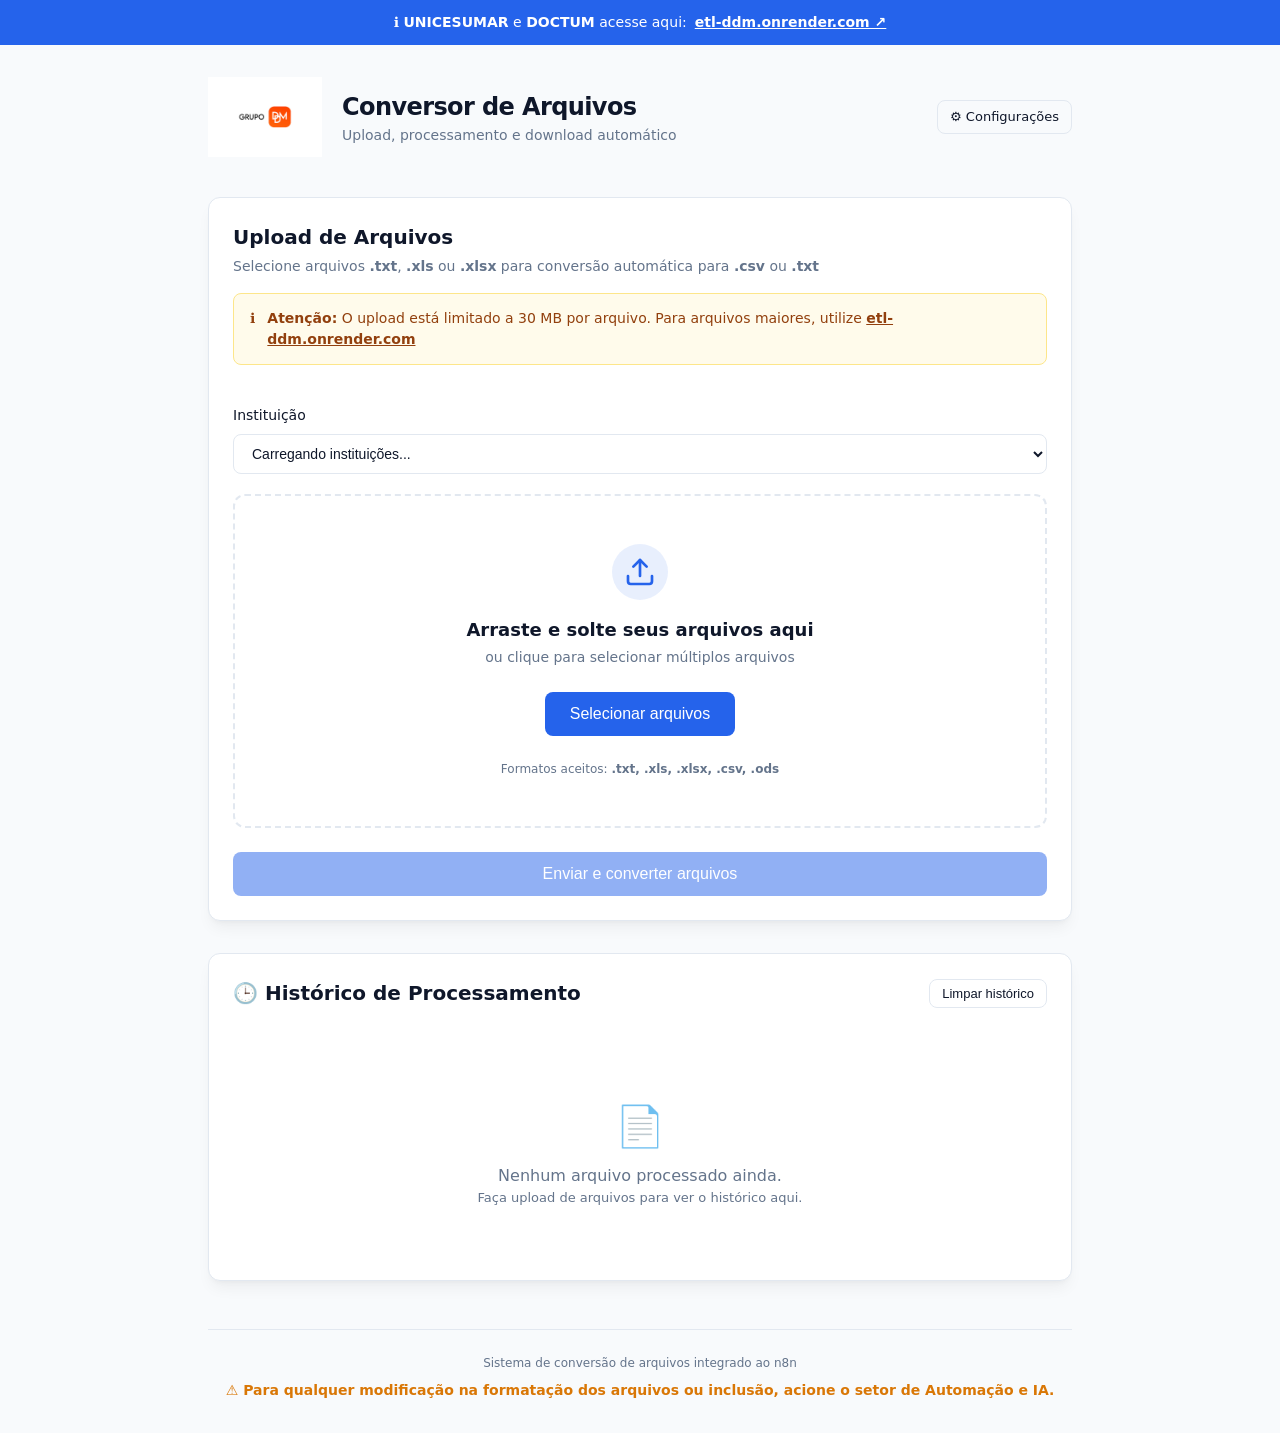
<file: FRONTEND_CPANEL/index.html>
<!DOCTYPE html>
<html lang="pt-BR">
<head>
  <meta charset="UTF-8">
  <meta name="viewport" content="width=device-width, initial-scale=1.0">
  <title>Conversor de Arquivos - Grupo DDM</title>
  <link rel="stylesheet" href="css/style.css">
  <link rel="icon" href="data:image/svg+xml,<svg xmlns=%22http://www.w3.org/2000/svg%22 viewBox=%220 0 100 100%22><text y=%22.9em%22 font-size=%2290%22>📁</text></svg>">
</head>
<body>

  <!-- Banner Superior UNICESUMAR e DOCTUM -->
  <div class="top-banner">
    <div class="container">
      <span>ℹ️ <strong>UNICESUMAR</strong> e <strong>DOCTUM</strong> acesse aqui:</span>
      <a href="https://etl-ddm.onrender.com/docs#/" target="_blank" rel="noopener noreferrer">
        etl-ddm.onrender.com ↗
      </a>
    </div>
  </div>

  <div class="main-container">
    <!-- Header -->
    <header class="app-header">
      <div class="header-left">
        <img src="assets/logo-grupo-ddm.png" alt="Grupo DDM" class="logo-img">
        <div class="header-titles">
          <h1>Conversor de Arquivos</h1>
          <p>Upload, processamento e download automático</p>
        </div>
      </div>
      <a href="settings.html" class="btn btn-outline btn-sm">
        ⚙️ Configurações
      </a>
    </header>

    <!-- Main Content -->
    <main>
      <!-- Upload Card -->
      <section class="card">
        <div class="card-header">
          <h2 class="card-title">Upload de Arquivos</h2>
          <p class="card-description">
            Selecione arquivos <strong>.txt</strong>, <strong>.xls</strong> ou <strong>.xlsx</strong> para conversão automática para <strong>.csv</strong> ou <strong>.txt</strong>
          </p>
          <div class="alert alert-amber">
            <span>ℹ️</span>
            <div>
              <strong>Atenção:</strong> O upload está limitado a 30 MB por arquivo. Para arquivos maiores, utilize 
              <a href="https://etl-ddm.onrender.com/docs#/" target="_blank" rel="noopener noreferrer">etl-ddm.onrender.com</a>
            </div>
          </div>
        </div>
        <div class="card-content">
          <!-- Seletor de Instituição -->
          <div class="form-group">
            <label for="institution-select" class="form-label">Instituição</label>
            <select id="institution-select" class="select-input">
              <option value="">Carregando instituições...</option>
            </select>
          </div>

          <!-- Dropzone -->
          <div id="dropzone" class="dropzone">
            <div class="dropzone-icon">
              <svg width="32" height="32" viewBox="0 0 24 24" fill="none" stroke="currentColor" stroke-width="2" stroke-linecap="round" stroke-linejoin="round">
                <path d="M21 15v4a2 2 0 0 1-2 2H5a2 2 0 0 1-2-2v-4"></path>
                <polyline points="17 8 12 3 7 8"></polyline>
                <line x1="12" y1="3" x2="12" y2="15"></line>
              </svg>
            </div>
            <div class="dropzone-title">Arraste e solte seus arquivos aqui</div>
            <div class="dropzone-subtitle">ou clique para selecionar múltiplos arquivos</div>
            
            <input type="file" id="file-input" class="hidden" style="display:none;" multiple accept=".txt,.xls,.xlsx,.csv,.ods">
            
            <button type="button" class="btn btn-primary btn-lg" onclick="document.getElementById('file-input').click()">
              Selecionar arquivos
            </button>
            <p style="font-size: 0.75rem; color: var(--muted-foreground); margin-top: 1.5rem;">
              Formatos aceitos: <strong>.txt, .xls, .xlsx, .csv, .ods</strong>
            </p>
          </div>

          <!-- Lista de Arquivos Selecionados -->
          <div id="selected-files-container" style="display: none; margin-top: 1.5rem;">
            <div style="display: flex; align-items: center; justify-content: space-between; margin-bottom: 0.75rem;">
              <span id="selected-files-count" style="font-size: 0.875rem; font-weight: 500;">0 arquivo(s) selecionado(s)</span>
            </div>
            <div id="selected-files-list" class="file-list"></div>
          </div>

          <!-- Botão de Processar -->
          <button id="btn-process" class="btn btn-primary btn-lg btn-full" style="margin-top: 1.5rem;" disabled>
            Enviar e converter arquivos
          </button>
        </div>
      </section>

      <!-- History Section -->
      <section class="card">
        <div class="card-header" style="display: flex; align-items: center; justify-content: space-between;">
          <h2 class="card-title" style="display: flex; align-items: center; gap: 0.5rem;">
            🕒 Histórico de Processamento
          </h2>
          <button id="btn-clear-history" class="btn btn-outline btn-sm">Limpar histórico</button>
        </div>
        <div class="card-content">
          <!-- Histórico Vazio -->
          <div id="history-empty" style="text-align: center; padding: 3rem 1rem; color: var(--muted-foreground);">
            <div style="font-size: 2.5rem; margin-bottom: 0.5rem;">📄</div>
            <p>Nenhum arquivo processado ainda.</p>
            <p style="font-size: 0.8125rem;">Faça upload de arquivos para ver o histórico aqui.</p>
          </div>

          <!-- Tabela de Histórico -->
          <div id="history-table-container" class="table-container" style="display: none;">
            <table class="table">
              <thead>
                <tr>
                  <th>Arquivo</th>
                  <th>Data/Hora</th>
                  <th>Status</th>
                  <th style="text-align: right;">Ação</th>
                </tr>
              </thead>
              <tbody id="history-table-body"></tbody>
            </table>
          </div>
        </div>
      </section>
    </main>

    <!-- Footer -->
    <footer class="app-footer">
      <p>Sistema de conversão de arquivos integrado ao n8n</p>
      <p class="footer-warning">
        ⚠️ Para qualquer modificação na formatação dos arquivos ou inclusão, acione o setor de <strong>Automação e IA</strong>.
      </p>
    </footer>
  </div>

  <script src="js/app.js?v=2.0"></script>
</body>
</html>
</file>
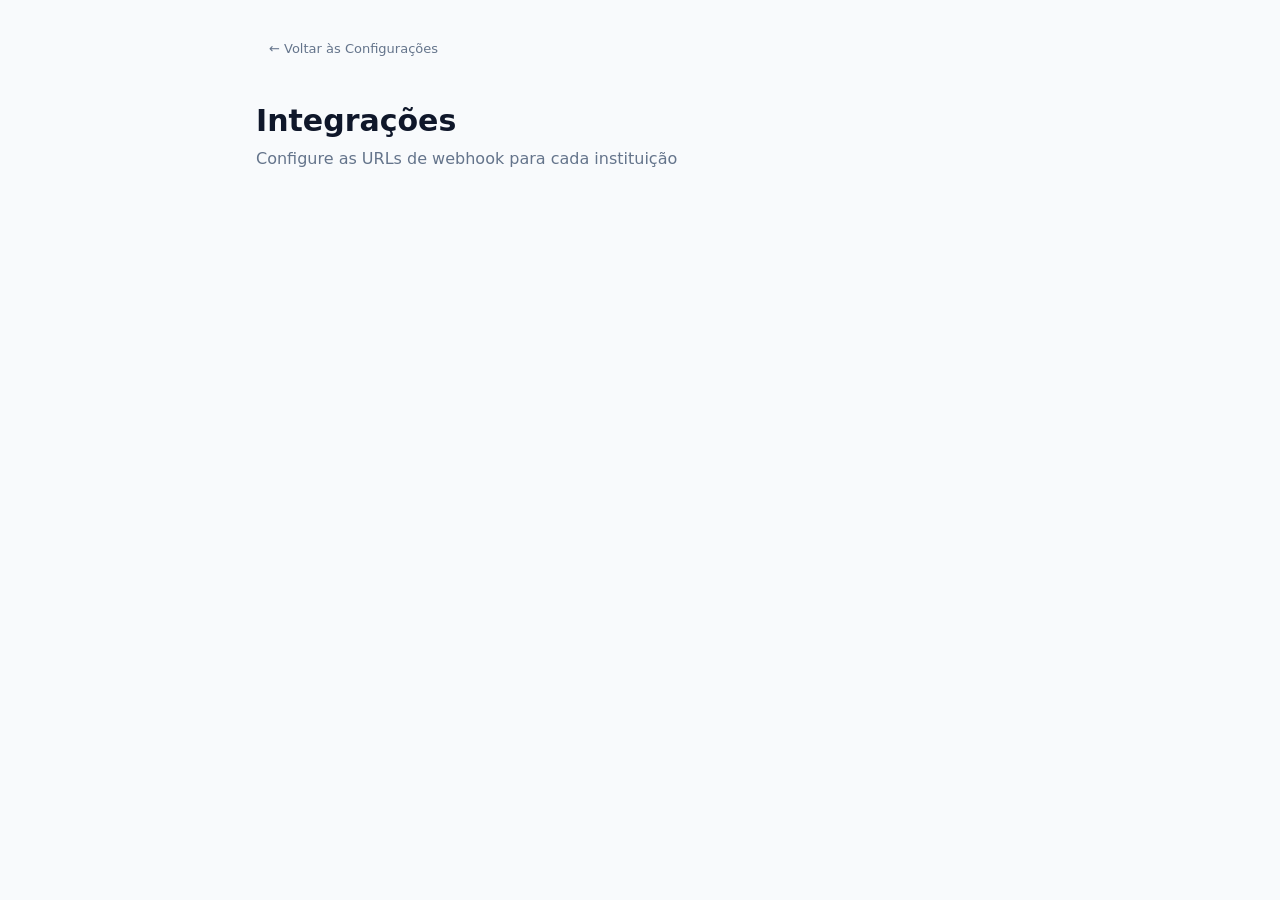
<file: FRONTEND_CPANEL/integrations.html>
<!DOCTYPE html>
<html lang="pt-BR">
<head>
  <meta charset="UTF-8">
  <meta name="viewport" content="width=device-width, initial-scale=1.0">
  <title>Integrações - Conversor de Arquivos DDM</title>
  <link rel="stylesheet" href="css/style.css">
  <link rel="icon" href="data:image/svg+xml,<svg xmlns=%22http://www.w3.org/2000/svg%22 viewBox=%220 0 100 100%22><text y=%22.9em%22 font-size=%2290%22>🔗</text></svg>">
</head>
<body>

  <div class="main-container" style="max-width: 50rem;">
    <!-- Voltar às Configurações -->
    <div style="margin-bottom: 2rem;">
      <a href="settings.html" class="btn btn-ghost btn-sm">
        ← Voltar às Configurações
      </a>
    </div>

    <!-- Header -->
    <div style="margin-bottom: 2rem;">
      <h1 style="font-size: 1.875rem; font-weight: 700; color: var(--foreground); margin-bottom: 0.25rem;">Integrações</h1>
      <p style="color: var(--muted-foreground);">Configure as URLs de webhook para cada instituição</p>
    </div>

    <!-- Lista de Instituições / Webhooks -->
    <div id="integrations-list"></div>
  </div>

  <script src="js/app.js"></script>
  <script src="js/integrations.js"></script>
</body>
</html>
</file>
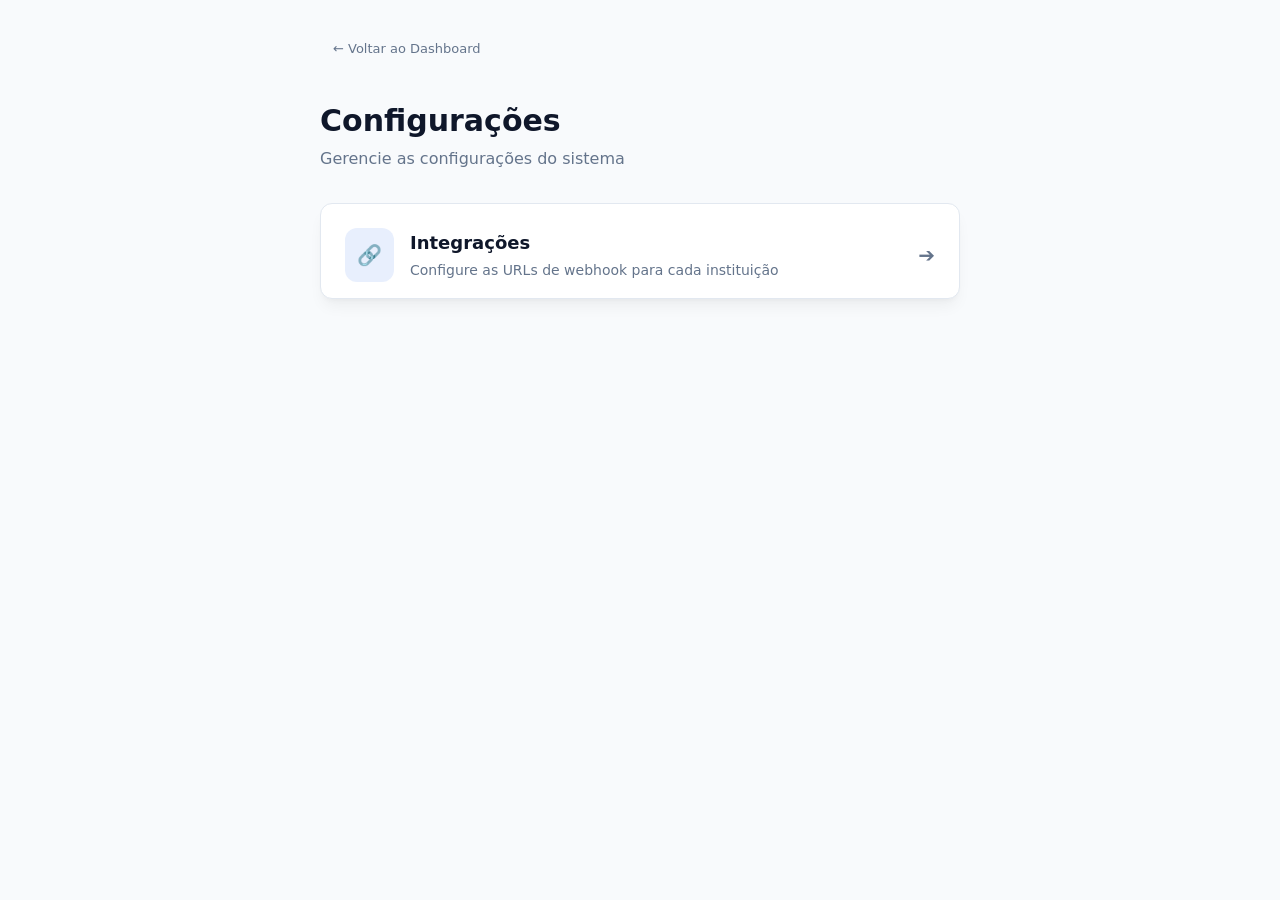
<file: FRONTEND_CPANEL/settings.html>
<!DOCTYPE html>
<html lang="pt-BR">
<head>
  <meta charset="UTF-8">
  <meta name="viewport" content="width=device-width, initial-scale=1.0">
  <title>Configurações - Conversor de Arquivos DDM</title>
  <link rel="stylesheet" href="css/style.css">
  <link rel="icon" href="data:image/svg+xml,<svg xmlns=%22http://www.w3.org/2000/svg%22 viewBox=%220 0 100 100%22><text y=%22.9em%22 font-size=%2290%22>⚙️</text></svg>">
</head>
<body>

  <div class="main-container" style="max-width: 42rem;">
    <!-- Voltar ao Dashboard -->
    <div style="margin-bottom: 2rem;">
      <a href="index.html" class="btn btn-ghost btn-sm">
        ← Voltar ao Dashboard
      </a>
    </div>

    <!-- Title -->
    <div style="margin-bottom: 2rem;">
      <h1 style="font-size: 1.875rem; font-weight: 700; color: var(--foreground); margin-bottom: 0.25rem;">Configurações</h1>
      <p style="color: var(--muted-foreground);">Gerencie as configurações do sistema</p>
    </div>

    <!-- Menu Cards -->
    <div style="display: flex; flex-direction: column; gap: 1rem;">
      <a href="integrations.html" style="text-decoration: none; color: inherit;">
        <div class="card" style="margin-bottom: 0; transition: border-color 0.2s;" onmouseover="this.style.borderColor='var(--primary)'" onmouseout="this.style.borderColor='var(--border)'">
          <div class="card-header">
            <div style="display: flex; align-items: center; justify-content: space-between;">
              <div style="display: flex; align-items: center; gap: 1rem;">
                <div style="padding: 0.75rem; border-radius: var(--radius); background-color: rgba(37, 99, 235, 0.1); color: var(--primary); font-size: 1.25rem;">
                  🔗
                </div>
                <div>
                  <h2 class="card-title" style="font-size: 1.125rem;">Integrações</h2>
                  <p class="card-description">Configure as URLs de webhook para cada instituição</p>
                </div>
              </div>
              <div style="color: var(--muted-foreground); font-size: 1.25rem;">➔</div>
            </div>
          </div>
        </div>
      </a>
    </div>
  </div>

</body>
</html>
</file>
<file: FRONTEND_CPANEL/css/style.css>
/* ============================================================
   ESTILOS PRINCIPAIS - CONVERSOR DE ARQUIVOS DDM
   Fidelidade visual idêntica ao CODE LOVABLE / Tailwind / shadcn/ui
   ============================================================ */

:root {
  --font-family: system-ui, -apple-system, BlinkMacSystemFont, 'Segoe UI', Roboto, Oxygen, Ubuntu, Cantarell, 'Open Sans', 'Helvetica Neue', sans-serif;
  
  --background: #f8fafc;
  --foreground: #0f172a;
  
  --card: #ffffff;
  --card-foreground: #0f172a;
  
  --popover: #ffffff;
  --popover-foreground: #0f172a;
  
  --primary: #2563eb;
  --primary-hover: #1d4ed8;
  --primary-foreground: #ffffff;
  
  --secondary: #f1f5f9;
  --secondary-foreground: #0f172a;
  
  --muted: #f1f5f9;
  --muted-foreground: #64748b;
  
  --accent: #f1f5f9;
  --accent-foreground: #0f172a;
  
  --destructive: #ef4444;
  --destructive-foreground: #ffffff;
  
  --success: #10b981;
  --success-foreground: #ffffff;
  
  --border: #e2e8f0;
  --input: #e2e8f0;
  --ring: #2563eb;
  
  --radius: 0.75rem;

  --amber-50: #fffbeb;
  --amber-200: #fde68a;
  --amber-600: #d97706;
  --amber-800: #92400e;
}

/* Base resets */
*, *::before, *::after {
  box-sizing: border-box;
  margin: 0;
  padding: 0;
}

body {
  font-family: var(--font-family);
  background-color: var(--background);
  color: var(--foreground);
  line-height: 1.5;
  -webkit-font-smoothing: antialiased;
  min-height: 100vh;
}

/* Banner de Notificação Superior */
.top-banner {
  background-color: var(--primary);
  color: var(--primary-foreground);
  font-size: 0.875rem;
  padding: 0.75rem 1rem;
}
.top-banner .container {
  max-width: 56rem;
  margin: 0 auto;
  display: flex;
  align-items: center;
  justify-content: center;
  gap: 0.5rem;
  text-align: center;
}
.top-banner a {
  color: inherit;
  font-weight: 600;
  text-decoration: underline;
}
.top-banner a:hover {
  text-decoration: none;
}

/* Layout Container */
.main-container {
  max-width: 56rem;
  margin: 0 auto;
  padding: 2rem 1rem;
}

/* Header */
.app-header {
  display: flex;
  align-items: center;
  justify-content: space-between;
  margin-bottom: 2.5rem;
}
.header-left {
  display: flex;
  align-items: center;
  gap: 1.25rem;
}
.logo-img {
  height: 5rem;
  object-fit: contain;
}
.header-titles h1 {
  font-size: 1.5rem;
  font-weight: 700;
  letter-spacing: -0.025em;
  color: var(--foreground);
}
.header-titles p {
  font-size: 0.875rem;
  color: var(--muted-foreground);
}

/* Buttons */
.btn {
  display: inline-flex;
  align-items: center;
  justify-content: center;
  border-radius: calc(var(--radius) - 0.25rem);
  font-size: 0.875rem;
  font-weight: 500;
  padding: 0.5rem 1rem;
  cursor: pointer;
  transition: background-color 0.2s, border-color 0.2s, color 0.2s, opacity 0.2s;
  border: 1px solid transparent;
  text-decoration: none;
  gap: 0.5rem;
}
.btn-primary {
  background-color: var(--primary);
  color: var(--primary-foreground);
}
.btn-primary:hover {
  background-color: var(--primary-hover);
}
.btn-outline {
  background-color: transparent;
  border-color: var(--border);
  color: var(--foreground);
}
.btn-outline:hover {
  background-color: var(--accent);
}
.btn-ghost {
  background-color: transparent;
  color: var(--muted-foreground);
}
.btn-ghost:hover {
  background-color: var(--accent);
  color: var(--foreground);
}
.btn-sm {
  font-size: 0.8125rem;
  padding: 0.375rem 0.75rem;
}
.btn-lg {
  font-size: 1rem;
  padding: 0.75rem 1.5rem;
}
.btn:disabled {
  opacity: 0.5;
  cursor: not-allowed;
}
.btn-full {
  width: 100%;
}

/* Cards */
.card {
  background-color: var(--card);
  border-radius: var(--radius);
  border: 1px solid var(--border);
  box-shadow: 0 10px 15px -3px rgba(0, 0, 0, 0.05), 0 4px 6px -4px rgba(0, 0, 0, 0.05);
  margin-bottom: 2rem;
  overflow: hidden;
}
.card-header {
  padding: 1.5rem 1.5rem 1rem 1.5rem;
}
.card-title {
  font-size: 1.25rem;
  font-weight: 600;
  color: var(--foreground);
}
.card-description {
  font-size: 0.875rem;
  color: var(--muted-foreground);
  margin-top: 0.25rem;
}
.card-content {
  padding: 1.5rem;
}

/* Alerts */
.alert {
  display: flex;
  align-items: flex-start;
  gap: 0.75rem;
  padding: 0.875rem 1rem;
  border-radius: calc(var(--radius) - 0.25rem);
  font-size: 0.875rem;
  margin-top: 1rem;
}
.alert-amber {
  background-color: var(--amber-50);
  border: 1px solid var(--amber-200);
  color: var(--amber-800);
}
.alert-destructive {
  background-color: #fef2f2;
  border: 1px solid #fecaca;
  color: var(--destructive);
}
.alert-amber a {
  color: inherit;
  font-weight: 600;
  text-decoration: underline;
}

/* Form Controls */
.form-group {
  display: flex;
  flex-direction: column;
  gap: 0.5rem;
  margin-bottom: 1.25rem;
}
.form-label {
  font-size: 0.875rem;
  font-weight: 500;
  color: var(--foreground);
}
.select-input, .text-input {
  width: 100%;
  padding: 0.625rem 0.875rem;
  border-radius: calc(var(--radius) - 0.25rem);
  border: 1px solid var(--border);
  background-color: var(--card);
  color: var(--foreground);
  font-size: 0.875rem;
  outline: none;
  transition: border-color 0.2s, box-shadow 0.2s;
}
.select-input:focus, .text-input:focus {
  border-color: var(--ring);
  box-shadow: 0 0 0 2px rgba(37, 99, 235, 0.2);
}

/* Drag and Drop Zone */
.dropzone {
  border: 2px dashed var(--border);
  border-radius: var(--radius);
  padding: 3rem 1.5rem;
  text-align: center;
  background-color: var(--card);
  transition: all 0.2s ease-in-out;
  cursor: pointer;
  display: flex;
  flex-direction: column;
  align-items: center;
  justify-content: center;
}
.dropzone:hover, .dropzone.drag-active {
  border-color: var(--primary);
  background-color: rgba(37, 99, 235, 0.03);
}
.dropzone-icon {
  width: 3.5rem;
  height: 3.5rem;
  border-radius: 9999px;
  background-color: rgba(37, 99, 235, 0.1);
  display: flex;
  align-items: center;
  justify-content: center;
  color: var(--primary);
  margin-bottom: 1rem;
}
.dropzone-title {
  font-size: 1.125rem;
  font-weight: 600;
  margin-bottom: 0.25rem;
}
.dropzone-subtitle {
  font-size: 0.875rem;
  color: var(--muted-foreground);
  margin-bottom: 1.5rem;
}

/* File list */
.file-list {
  display: flex;
  flex-direction: column;
  gap: 0.75rem;
  margin-top: 1.25rem;
}
.file-item {
  border: 1px solid var(--border);
  border-radius: calc(var(--radius) - 0.25rem);
  padding: 0.875rem 1rem;
  background-color: var(--card);
  display: flex;
  flex-direction: column;
  gap: 0.5rem;
}
.file-item-header {
  display: flex;
  align-items: center;
  justify-content: space-between;
}
.file-info {
  display: flex;
  align-items: center;
  gap: 0.75rem;
  min-width: 0;
}
.file-name {
  font-size: 0.875rem;
  font-weight: 500;
  white-space: nowrap;
  overflow: hidden;
  text-overflow: ellipsis;
  max-width: 280px;
}
.file-size {
  font-size: 0.75rem;
  color: var(--muted-foreground);
}

/* Progress bar */
.progress-bar-bg {
  height: 0.25rem;
  width: 100%;
  background-color: var(--secondary);
  border-radius: 9999px;
  overflow: hidden;
}
.progress-bar-fill {
  height: 100%;
  background-color: var(--primary);
  width: 0%;
  transition: width 0.3s ease;
}

/* Badge */
.badge {
  display: inline-flex;
  align-items: center;
  padding: 0.25rem 0.625rem;
  border-radius: 9999px;
  font-size: 0.75rem;
  font-weight: 600;
}
.badge-success {
  background-color: rgba(16, 185, 129, 0.15);
  color: #047857;
}
.badge-secondary {
  background-color: var(--secondary);
  color: var(--muted-foreground);
}

/* Table */
.table-container {
  border-radius: calc(var(--radius) - 0.25rem);
  border: 1px solid var(--border);
  overflow-x: auto;
}
.table {
  width: 100%;
  border-collapse: collapse;
  text-align: left;
  font-size: 0.875rem;
}
.table th {
  background-color: var(--muted);
  font-weight: 600;
  padding: 0.75rem 1rem;
  color: var(--foreground);
  border-bottom: 1px solid var(--border);
}
.table td {
  padding: 0.75rem 1rem;
  border-bottom: 1px solid var(--border);
}
.table tr:last-child td {
  border-bottom: none;
}

/* Footer */
.app-footer {
  margin-top: 3rem;
  padding-top: 1.5rem;
  border-top: 1px solid var(--border);
  text-align: center;
  display: flex;
  flex-direction: column;
  gap: 0.5rem;
}
.app-footer p {
  font-size: 0.75rem;
  color: var(--muted-foreground);
}
.footer-warning {
  font-size: 0.875rem !important;
  font-weight: 600;
  color: var(--amber-600) !important;
}

/* Toast Notification */
.toast-container {
  position: fixed;
  bottom: 1.5rem;
  right: 1.5rem;
  z-index: 100;
  display: flex;
  flex-direction: column;
  gap: 0.75rem;
}
.toast {
  background: var(--card);
  color: var(--foreground);
  border: 1px solid var(--border);
  border-radius: var(--radius);
  padding: 1rem 1.25rem;
  box-shadow: 0 10px 25px -5px rgba(0, 0, 0, 0.1);
  display: flex;
  align-items: flex-start;
  gap: 0.75rem;
  min-width: 300px;
  animation: slideIn 0.2s ease-out;
}
@keyframes slideIn {
  from { transform: translateY(100%); opacity: 0; }
  to { transform: translateY(0); opacity: 1; }
}

/* Spinner Icon Animation */
.spin {
  animation: spin 1s linear infinite;
}
@keyframes spin {
  from { transform: rotate(0deg); }
  to { transform: rotate(360deg); }
}
</file>
